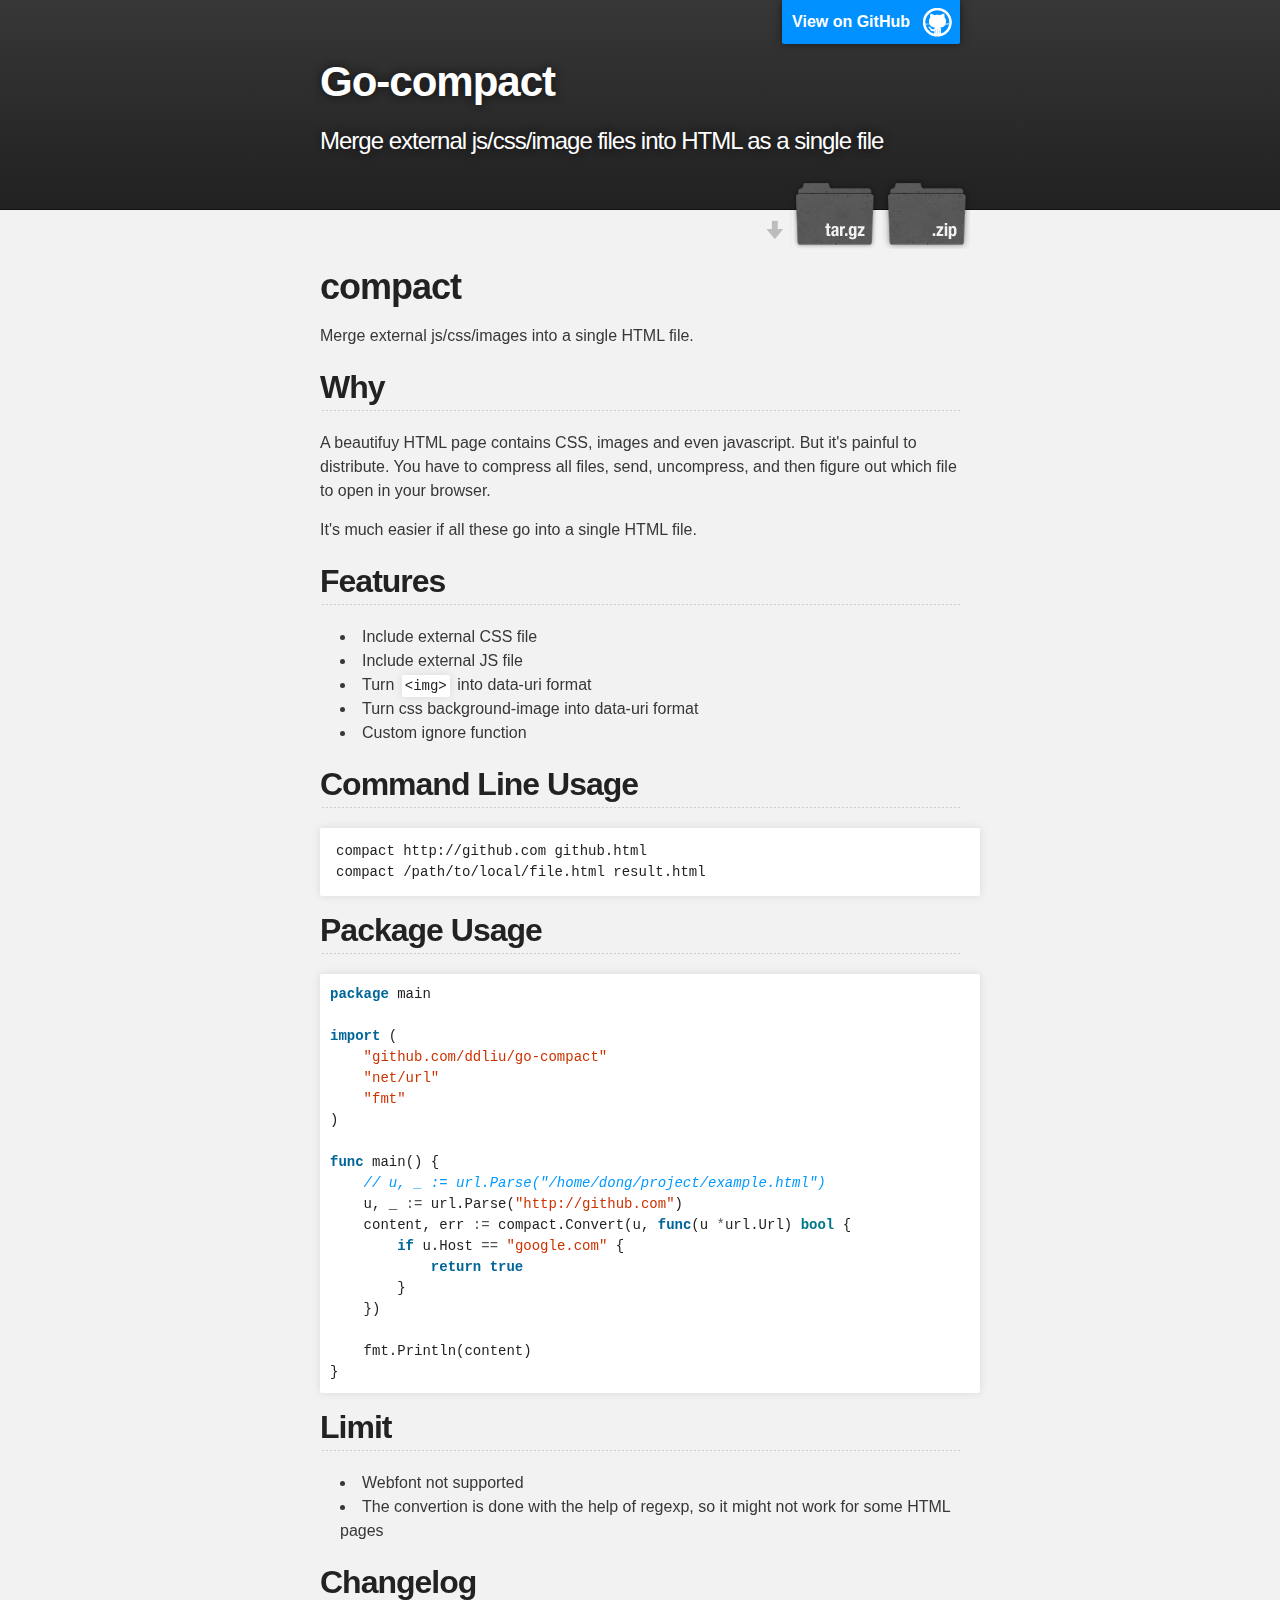
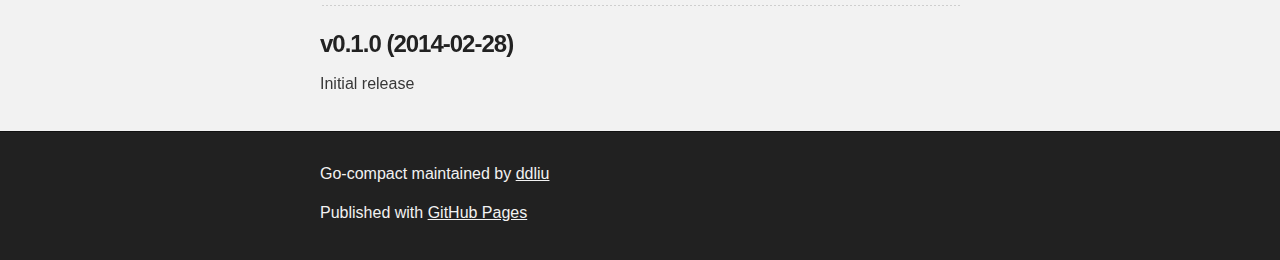
<file: index.html>
<!DOCTYPE html>
<html>

  <head>
    <meta charset='utf-8' />
    <meta http-equiv="X-UA-Compatible" content="chrome=1" />
    <meta name="description" content="Go-compact : Merge external js/css/image files into HTML as a single file" />

    <link rel="stylesheet" type="text/css" media="screen" href="stylesheets/stylesheet.css">

    <title>Go-compact</title>
  </head>

  <body>

    <!-- HEADER -->
    <div id="header_wrap" class="outer">
        <header class="inner">
          <a id="forkme_banner" href="https://github.com/ddliu/go-compact">View on GitHub</a>

          <h1 id="project_title">Go-compact</h1>
          <h2 id="project_tagline">Merge external js/css/image files into HTML as a single file</h2>

            <section id="downloads">
              <a class="zip_download_link" href="https://github.com/ddliu/go-compact/zipball/master">Download this project as a .zip file</a>
              <a class="tar_download_link" href="https://github.com/ddliu/go-compact/tarball/master">Download this project as a tar.gz file</a>
            </section>
        </header>
    </div>

    <!-- MAIN CONTENT -->
    <div id="main_content_wrap" class="outer">
      <section id="main_content" class="inner">
        <h1>
<a name="compact" class="anchor" href="#compact"><span class="octicon octicon-link"></span></a>compact</h1>

<p>Merge external js/css/images into a single HTML file.</p>

<h2>
<a name="why" class="anchor" href="#why"><span class="octicon octicon-link"></span></a>Why</h2>

<p>A beautifuy HTML page contains CSS, images and even javascript. 
But it's painful to distribute. You have to compress all files, send, uncompress, and then figure out which file to open in your browser.</p>

<p>It's much easier if all these go into a single HTML file.</p>

<h2>
<a name="features" class="anchor" href="#features"><span class="octicon octicon-link"></span></a>Features</h2>

<ul>
<li>Include external CSS file</li>
<li>Include external JS file</li>
<li>Turn <code>&lt;img&gt;</code> into data-uri format</li>
<li>Turn css background-image into data-uri format</li>
<li>Custom ignore function</li>
</ul><h2>
<a name="command-line-usage" class="anchor" href="#command-line-usage"><span class="octicon octicon-link"></span></a>Command Line Usage</h2>

<pre><code>compact http://github.com github.html
compact /path/to/local/file.html result.html
</code></pre>

<h2>
<a name="package-usage" class="anchor" href="#package-usage"><span class="octicon octicon-link"></span></a>Package Usage</h2>

<div class="highlight highlight-go"><pre><span class="kn">package</span> <span class="nx">main</span>

<span class="kn">import</span> <span class="p">(</span>
    <span class="s">"github.com/ddliu/go-compact"</span>
    <span class="s">"net/url"</span>
    <span class="s">"fmt"</span>
<span class="p">)</span>

<span class="kd">func</span> <span class="nx">main</span><span class="p">()</span> <span class="p">{</span>
    <span class="c1">// u, _ := url.Parse("/home/dong/project/example.html")</span>
    <span class="nx">u</span><span class="p">,</span> <span class="nx">_</span> <span class="o">:=</span> <span class="nx">url</span><span class="p">.</span><span class="nx">Parse</span><span class="p">(</span><span class="s">"http://github.com"</span><span class="p">)</span>
    <span class="nx">content</span><span class="p">,</span> <span class="nx">err</span> <span class="o">:=</span> <span class="nx">compact</span><span class="p">.</span><span class="nx">Convert</span><span class="p">(</span><span class="nx">u</span><span class="p">,</span> <span class="kd">func</span><span class="p">(</span><span class="nx">u</span> <span class="o">*</span><span class="nx">url</span><span class="p">.</span><span class="nx">Url</span><span class="p">)</span> <span class="kt">bool</span> <span class="p">{</span>
        <span class="k">if</span> <span class="nx">u</span><span class="p">.</span><span class="nx">Host</span> <span class="o">==</span> <span class="s">"google.com"</span> <span class="p">{</span>
            <span class="k">return</span> <span class="kc">true</span>
        <span class="p">}</span>
    <span class="p">})</span>

    <span class="nx">fmt</span><span class="p">.</span><span class="nx">Println</span><span class="p">(</span><span class="nx">content</span><span class="p">)</span>
<span class="p">}</span>
</pre></div>

<h2>
<a name="limit" class="anchor" href="#limit"><span class="octicon octicon-link"></span></a>Limit</h2>

<ul>
<li>Webfont not supported</li>
<li>The convertion is done with the help of regexp, so it might not work for some HTML pages</li>
</ul><h2>
<a name="changelog" class="anchor" href="#changelog"><span class="octicon octicon-link"></span></a>Changelog</h2>

<h3>
<a name="v010-2014-02-28" class="anchor" href="#v010-2014-02-28"><span class="octicon octicon-link"></span></a>v0.1.0 (2014-02-28)</h3>

<p>Initial release</p>
      </section>
    </div>

    <!-- FOOTER  -->
    <div id="footer_wrap" class="outer">
      <footer class="inner">
        <p class="copyright">Go-compact maintained by <a href="https://github.com/ddliu">ddliu</a></p>
        <p>Published with <a href="http://pages.github.com">GitHub Pages</a></p>
      </footer>
    </div>

    

  </body>
</html>
</file>
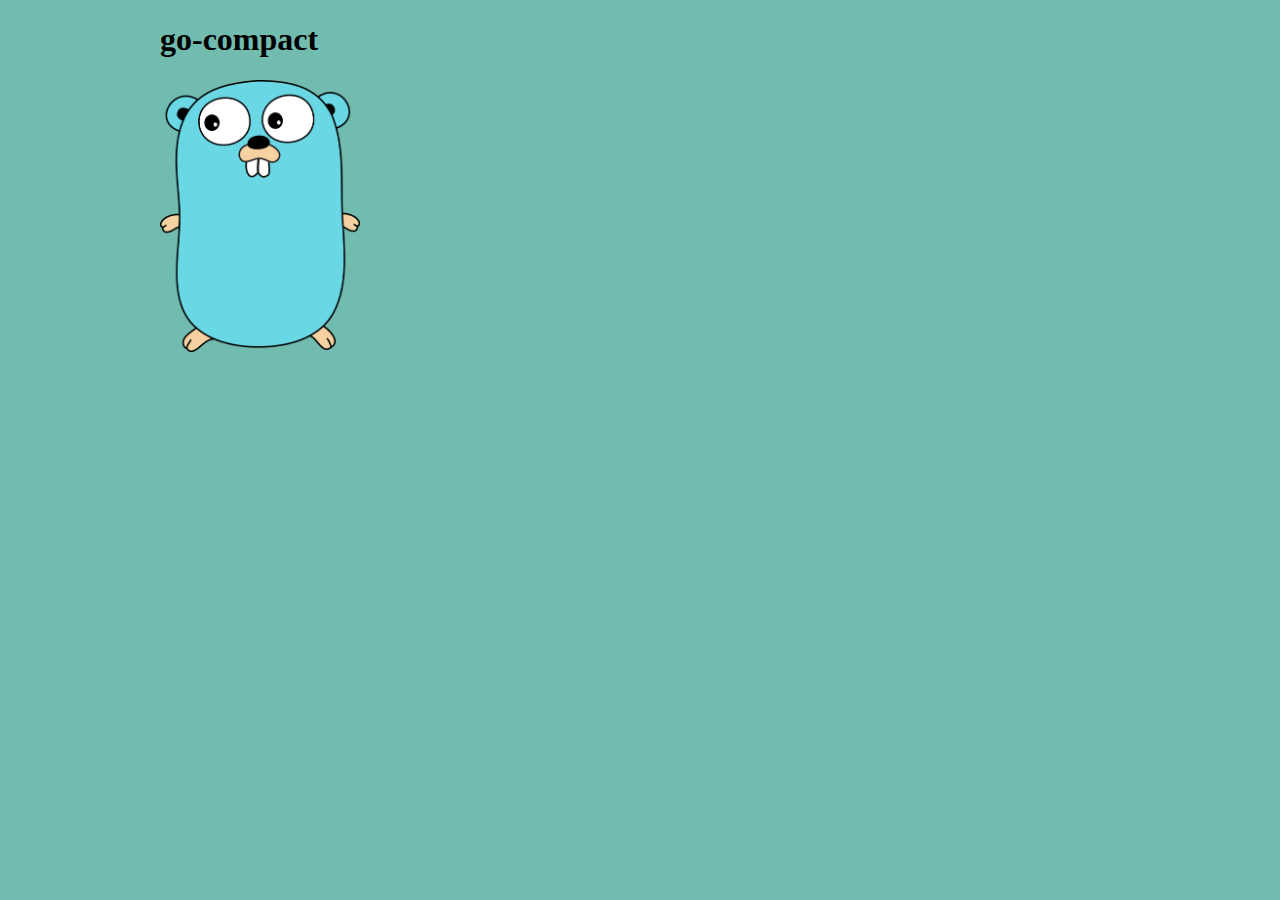
<file: tests/index.html>
<!doctype html>
<html lang="en">
<head>
    <meta charset="UTF-8">
    <title>Hello world</title>
    <link rel="stylesheet" href="css/main.css">
</head>
<body>

<h1>go-compact</h1>

<p>
<img src="img/gopher.png" id="gopher" />
</p>

<script src="js/main.js"></script>    
</body>
</html>
</file>
<file: stylesheets/stylesheet.css>
/*******************************************************************************
Slate Theme for GitHub Pages
by Jason Costello, @jsncostello
*******************************************************************************/

@import url(pygment_trac.css);

/*******************************************************************************
MeyerWeb Reset
*******************************************************************************/

html, body, div, span, applet, object, iframe,
h1, h2, h3, h4, h5, h6, p, blockquote, pre,
a, abbr, acronym, address, big, cite, code,
del, dfn, em, img, ins, kbd, q, s, samp,
small, strike, strong, sub, sup, tt, var,
b, u, i, center,
dl, dt, dd, ol, ul, li,
fieldset, form, label, legend,
table, caption, tbody, tfoot, thead, tr, th, td,
article, aside, canvas, details, embed,
figure, figcaption, footer, header, hgroup,
menu, nav, output, ruby, section, summary,
time, mark, audio, video {
  margin: 0;
  padding: 0;
  border: 0;
  font: inherit;
  vertical-align: baseline;
}

/* HTML5 display-role reset for older browsers */
article, aside, details, figcaption, figure,
footer, header, hgroup, menu, nav, section {
  display: block;
}

ol, ul {
  list-style: none;
}

table {
  border-collapse: collapse;
  border-spacing: 0;
}

/*******************************************************************************
Theme Styles
*******************************************************************************/

body {
  box-sizing: border-box;
  color:#373737;
  background: #212121;
  font-size: 16px;
  font-family: 'Myriad Pro', Calibri, Helvetica, Arial, sans-serif;
  line-height: 1.5;
  -webkit-font-smoothing: antialiased;
}

h1, h2, h3, h4, h5, h6 {
  margin: 10px 0;
  font-weight: 700;
  color:#222222;
  font-family: 'Lucida Grande', 'Calibri', Helvetica, Arial, sans-serif;
  letter-spacing: -1px;
}

h1 {
  font-size: 36px;
  font-weight: 700;
}

h2 {
  padding-bottom: 10px;
  font-size: 32px;
  background: url('../images/bg_hr.png') repeat-x bottom;
}

h3 {
  font-size: 24px;
}

h4 {
  font-size: 21px;
}

h5 {
  font-size: 18px;
}

h6 {
  font-size: 16px;
}

p {
  margin: 10px 0 15px 0;
}

footer p {
  color: #f2f2f2;
}

a {
  text-decoration: none;
  color: #007edf;
  text-shadow: none;

  transition: color 0.5s ease;
  transition: text-shadow 0.5s ease;
  -webkit-transition: color 0.5s ease;
  -webkit-transition: text-shadow 0.5s ease;
  -moz-transition: color 0.5s ease;
  -moz-transition: text-shadow 0.5s ease;
  -o-transition: color 0.5s ease;
  -o-transition: text-shadow 0.5s ease;
  -ms-transition: color 0.5s ease;
  -ms-transition: text-shadow 0.5s ease;
}

a:hover, a:focus {text-decoration: underline;}

footer a {
  color: #F2F2F2;
  text-decoration: underline;
}

em {
  font-style: italic;
}

strong {
  font-weight: bold;
}

img {
  position: relative;
  margin: 0 auto;
  max-width: 739px;
  padding: 5px;
  margin: 10px 0 10px 0;
  border: 1px solid #ebebeb;

  box-shadow: 0 0 5px #ebebeb;
  -webkit-box-shadow: 0 0 5px #ebebeb;
  -moz-box-shadow: 0 0 5px #ebebeb;
  -o-box-shadow: 0 0 5px #ebebeb;
  -ms-box-shadow: 0 0 5px #ebebeb;
}

p img {
  display: inline;
  margin: 0;
  padding: 0;
  vertical-align: middle;
  text-align: center;
  border: none;
}

pre, code {
  width: 100%;
  color: #222;
  background-color: #fff;

  font-family: Monaco, "Bitstream Vera Sans Mono", "Lucida Console", Terminal, monospace;
  font-size: 14px;

  border-radius: 2px;
  -moz-border-radius: 2px;
  -webkit-border-radius: 2px;
}

pre {
  width: 100%;
  padding: 10px;
  box-shadow: 0 0 10px rgba(0,0,0,.1);
  overflow: auto;
}

code {
  padding: 3px;
  margin: 0 3px;
  box-shadow: 0 0 10px rgba(0,0,0,.1);
}

pre code {
  display: block;
  box-shadow: none;
}

blockquote {
  color: #666;
  margin-bottom: 20px;
  padding: 0 0 0 20px;
  border-left: 3px solid #bbb;
}


ul, ol, dl {
  margin-bottom: 15px
}

ul {
  list-style: inside;
  padding-left: 20px;
}

ol {
  list-style: decimal inside;
  padding-left: 20px;
}

dl dt {
  font-weight: bold;
}

dl dd {
  padding-left: 20px;
  font-style: italic;
}

dl p {
  padding-left: 20px;
  font-style: italic;
}

hr {
  height: 1px;
  margin-bottom: 5px;
  border: none;
  background: url('../images/bg_hr.png') repeat-x center;
}

table {
  border: 1px solid #373737;
  margin-bottom: 20px;
  text-align: left;
 }

th {
  font-family: 'Lucida Grande', 'Helvetica Neue', Helvetica, Arial, sans-serif;
  padding: 10px;
  background: #373737;
  color: #fff;
 }

td {
  padding: 10px;
  border: 1px solid #373737;
 }

form {
  background: #f2f2f2;
  padding: 20px;
}

/*******************************************************************************
Full-Width Styles
*******************************************************************************/

.outer {
  width: 100%;
}

.inner {
  position: relative;
  max-width: 640px;
  padding: 20px 10px;
  margin: 0 auto;
}

#forkme_banner {
  display: block;
  position: absolute;
  top:0;
  right: 10px;
  z-index: 10;
  padding: 10px 50px 10px 10px;
  color: #fff;
  background: url('../images/blacktocat.png') #0090ff no-repeat 95% 50%;
  font-weight: 700;
  box-shadow: 0 0 10px rgba(0,0,0,.5);
  border-bottom-left-radius: 2px;
  border-bottom-right-radius: 2px;
}

#header_wrap {
  background: #212121;
  background: -moz-linear-gradient(top, #373737, #212121);
  background: -webkit-linear-gradient(top, #373737, #212121);
  background: -ms-linear-gradient(top, #373737, #212121);
  background: -o-linear-gradient(top, #373737, #212121);
  background: linear-gradient(top, #373737, #212121);
}

#header_wrap .inner {
  padding: 50px 10px 30px 10px;
}

#project_title {
  margin: 0;
  color: #fff;
  font-size: 42px;
  font-weight: 700;
  text-shadow: #111 0px 0px 10px;
}

#project_tagline {
  color: #fff;
  font-size: 24px;
  font-weight: 300;
  background: none;
  text-shadow: #111 0px 0px 10px;
}

#downloads {
  position: absolute;
  width: 210px;
  z-index: 10;
  bottom: -40px;
  right: 0;
  height: 70px;
  background: url('../images/icon_download.png') no-repeat 0% 90%;
}

.zip_download_link {
  display: block;
  float: right;
  width: 90px;
  height:70px;
  text-indent: -5000px;
  overflow: hidden;
  background: url(../images/sprite_download.png) no-repeat bottom left;
}

.tar_download_link {
  display: block;
  float: right;
  width: 90px;
  height:70px;
  text-indent: -5000px;
  overflow: hidden;
  background: url(../images/sprite_download.png) no-repeat bottom right;
  margin-left: 10px;
}

.zip_download_link:hover {
  background: url(../images/sprite_download.png) no-repeat top left;
}

.tar_download_link:hover {
  background: url(../images/sprite_download.png) no-repeat top right;
}

#main_content_wrap {
  background: #f2f2f2;
  border-top: 1px solid #111;
  border-bottom: 1px solid #111;
}

#main_content {
  padding-top: 40px;
}

#footer_wrap {
  background: #212121;
}



/*******************************************************************************
Small Device Styles
*******************************************************************************/

@media screen and (max-width: 480px) {
  body {
    font-size:14px;
  }

  #downloads {
    display: none;
  }

  .inner {
    min-width: 320px;
    max-width: 480px;
  }

  #project_title {
  font-size: 32px;
  }

  h1 {
    font-size: 28px;
  }

  h2 {
    font-size: 24px;
  }

  h3 {
    font-size: 21px;
  }

  h4 {
    font-size: 18px;
  }

  h5 {
    font-size: 14px;
  }

  h6 {
    font-size: 12px;
  }

  code, pre {
    min-width: 320px;
    max-width: 480px;
    font-size: 11px;
  }

}
</file>
<file: tests/css/main.css>
body {
    width: 960px;
    margin: 0 auto;
    background-color: #72BBAF
}

#gopher {
    width: 200px;
}
</file>
